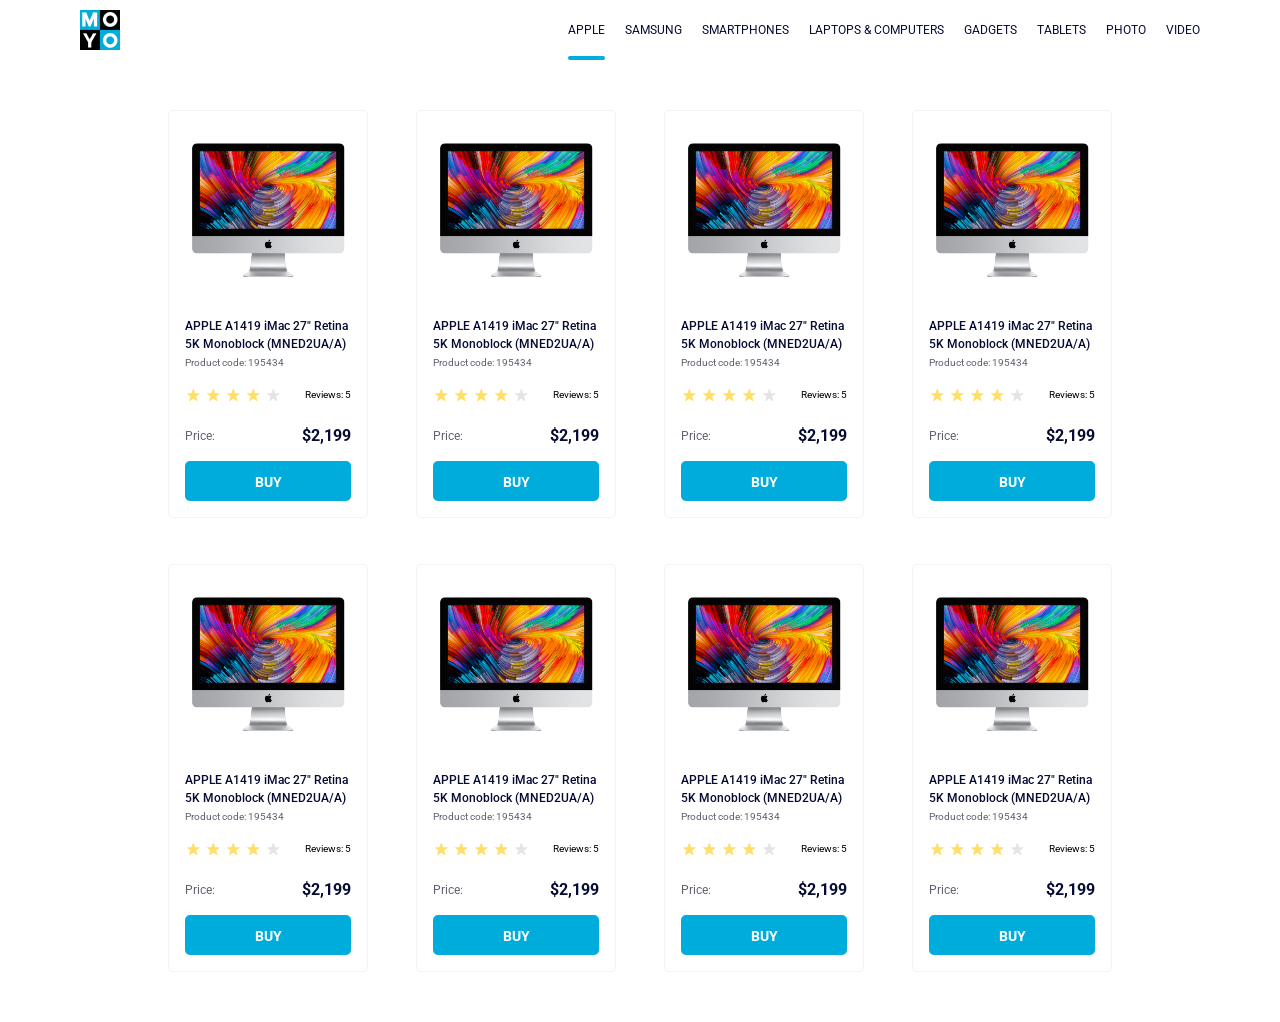
<file: index.html>
<!doctype html><html lang="en"><head><meta charset="utf-8"><meta name="viewport" content="width=device-width, initial-scale=1.0"><title>Catalog</title><link rel="preconnect" href="https://fonts.gstatic.com"><link href="https://fonts.googleapis.com/css2?family=Roboto:wght@400;500;700&display=swap" rel="stylesheet"><link rel="stylesheet" href="index.67aa5970.css"></head><body> <header class="header"> <a href="#" class="header__logo"> <img src="logo.eddae0ff.png" alt="Moyo company logo" class="header__logo-img"> </a> <nav class="nav"> <ul class="nav__list"> <li class="nav__item"> <a href="#" class="is-active nav__link"> Apple </a> </li> <li class="nav__item"> <a href="#" class="nav__link"> Samsung </a> </li> <li class="nav__item"> <a href="#" class="nav__link"> Smartphones </a> </li> <li class="nav__item"> <a href="#" class="nav__link" data-qa="nav-hover"> Laptops & Computers </a> </li> <li class="nav__item"> <a href="#" class="nav__link"> Gadgets </a> </li> <li class="nav__item"> <a href="#" class="nav__link"> Tablets </a> </li> <li class="nav__item"> <a href="#" class="nav__link"> Photo </a> </li> <li class="nav__item"> <a href="#" class="nav__link"> Video </a> </li> </ul> </nav> </header> <main class="main"> <div class="card" data-qa="card"> <img src="imac.202c52ff.jpeg" alt="APPLE A1419 iMac 27 Retina 5K Monoblock" class="card__image"> <div class="card__title"> <h2 class="card__name"> APPLE A1419 iMac 27" Retina 5K Monoblock (MNED2UA/A) </h2> <p class="card__code">Product code: 195434</p> </div> <div class="card__stareview"> <div class="stars stars--4"> <div class="stars__star"></div> <div class="stars__star"></div> <div class="stars__star"></div> <div class="stars__star"></div> <div class="stars__star"></div> </div> <div class="card__reviews">Reviews: 5</div> </div> <div class="card__price"> <p class="card__price-text">Price:</p> <p class="card__price-number">$2,199</p> </div> <a href="#" class="card__button" data-qa="card-hover"> Buy </a> </div> <div class="card"> <img src="imac.202c52ff.jpeg" alt="APPLE A1419 iMac 27 Retina 5K Monoblock" class="card__image"> <div class="card__title"> <h2 class="card__name"> APPLE A1419 iMac 27" Retina 5K Monoblock (MNED2UA/A) </h2> <p class="card__code">Product code: 195434</p> </div> <div class="card__stareview"> <div class="stars stars--4"> <div class="stars__star"></div> <div class="stars__star"></div> <div class="stars__star"></div> <div class="stars__star"></div> <div class="stars__star"></div> </div> <div class="card__reviews">Reviews: 5</div> </div> <div class="card__price"> <p class="card__price-text">Price:</p> <p class="card__price-number">$2,199</p> </div> <a href="#" class="card__button"> Buy </a> </div> <div class="card"> <img src="imac.202c52ff.jpeg" alt="APPLE A1419 iMac 27 Retina 5K Monoblock" class="card__image"> <div class="card__title"> <h2 class="card__name"> APPLE A1419 iMac 27" Retina 5K Monoblock (MNED2UA/A) </h2> <p class="card__code">Product code: 195434</p> </div> <div class="card__stareview"> <div class="stars stars--4"> <div class="stars__star"></div> <div class="stars__star"></div> <div class="stars__star"></div> <div class="stars__star"></div> <div class="stars__star"></div> </div> <div class="card__reviews">Reviews: 5</div> </div> <div class="card__price"> <p class="card__price-text">Price:</p> <p class="card__price-number">$2,199</p> </div> <a href="#" class="card__button"> Buy </a> </div> <div class="card"> <img src="imac.202c52ff.jpeg" alt="APPLE A1419 iMac 27 Retina 5K Monoblock" class="card__image"> <div class="card__title"> <h2 class="card__name"> APPLE A1419 iMac 27" Retina 5K Monoblock (MNED2UA/A) </h2> <p class="card__code">Product code: 195434</p> </div> <div class="card__stareview"> <div class="stars stars--4"> <div class="stars__star"></div> <div class="stars__star"></div> <div class="stars__star"></div> <div class="stars__star"></div> <div class="stars__star"></div> </div> <div class="card__reviews">Reviews: 5</div> </div> <div class="card__price"> <p class="card__price-text">Price:</p> <p class="card__price-number">$2,199</p> </div> <a href="#" class="card__button"> Buy </a> </div> <div class="card"> <img src="imac.202c52ff.jpeg" alt="APPLE A1419 iMac 27 Retina 5K Monoblock" class="card__image"> <div class="card__title"> <h2 class="card__name"> APPLE A1419 iMac 27" Retina 5K Monoblock (MNED2UA/A) </h2> <p class="card__code">Product code: 195434</p> </div> <div class="card__stareview"> <div class="stars stars--4"> <div class="stars__star"></div> <div class="stars__star"></div> <div class="stars__star"></div> <div class="stars__star"></div> <div class="stars__star"></div> </div> <div class="card__reviews">Reviews: 5</div> </div> <div class="card__price"> <p class="card__price-text">Price:</p> <p class="card__price-number">$2,199</p> </div> <a href="#" class="card__button"> Buy </a> </div> <div class="card"> <img src="imac.202c52ff.jpeg" alt="APPLE A1419 iMac 27 Retina 5K Monoblock" class="card__image"> <div class="card__title"> <h2 class="card__name"> APPLE A1419 iMac 27" Retina 5K Monoblock (MNED2UA/A) </h2> <p class="card__code">Product code: 195434</p> </div> <div class="card__stareview"> <div class="stars stars--4"> <div class="stars__star"></div> <div class="stars__star"></div> <div class="stars__star"></div> <div class="stars__star"></div> <div class="stars__star"></div> </div> <div class="card__reviews">Reviews: 5</div> </div> <div class="card__price"> <p class="card__price-text">Price:</p> <p class="card__price-number">$2,199</p> </div> <a href="#" class="card__button"> Buy </a> </div> <div class="card"> <img src="imac.202c52ff.jpeg" alt="APPLE A1419 iMac 27 Retina 5K Monoblock" class="card__image"> <div class="card__title"> <h2 class="card__name"> APPLE A1419 iMac 27" Retina 5K Monoblock (MNED2UA/A) </h2> <p class="card__code">Product code: 195434</p> </div> <div class="card__stareview"> <div class="stars stars--4"> <div class="stars__star"></div> <div class="stars__star"></div> <div class="stars__star"></div> <div class="stars__star"></div> <div class="stars__star"></div> </div> <div class="card__reviews">Reviews: 5</div> </div> <div class="card__price"> <p class="card__price-text">Price:</p> <p class="card__price-number">$2,199</p> </div> <a href="#" class="card__button"> Buy </a> </div> <div class="card"> <img src="imac.202c52ff.jpeg" alt="APPLE A1419 iMac 27 Retina 5K Monoblock" class="card__image"> <div class="card__title"> <h2 class="card__name"> APPLE A1419 iMac 27" Retina 5K Monoblock (MNED2UA/A) </h2> <p class="card__code">Product code: 195434</p> </div> <div class="card__stareview"> <div class="stars stars--4"> <div class="stars__star"></div> <div class="stars__star"></div> <div class="stars__star"></div> <div class="stars__star"></div> <div class="stars__star"></div> </div> <div class="card__reviews">Reviews: 5</div> </div> <div class="card__price"> <p class="card__price-text">Price:</p> <p class="card__price-number">$2,199</p> </div> <a href="#" class="card__button"> Buy </a> </div> </main> </body></html>
</file>
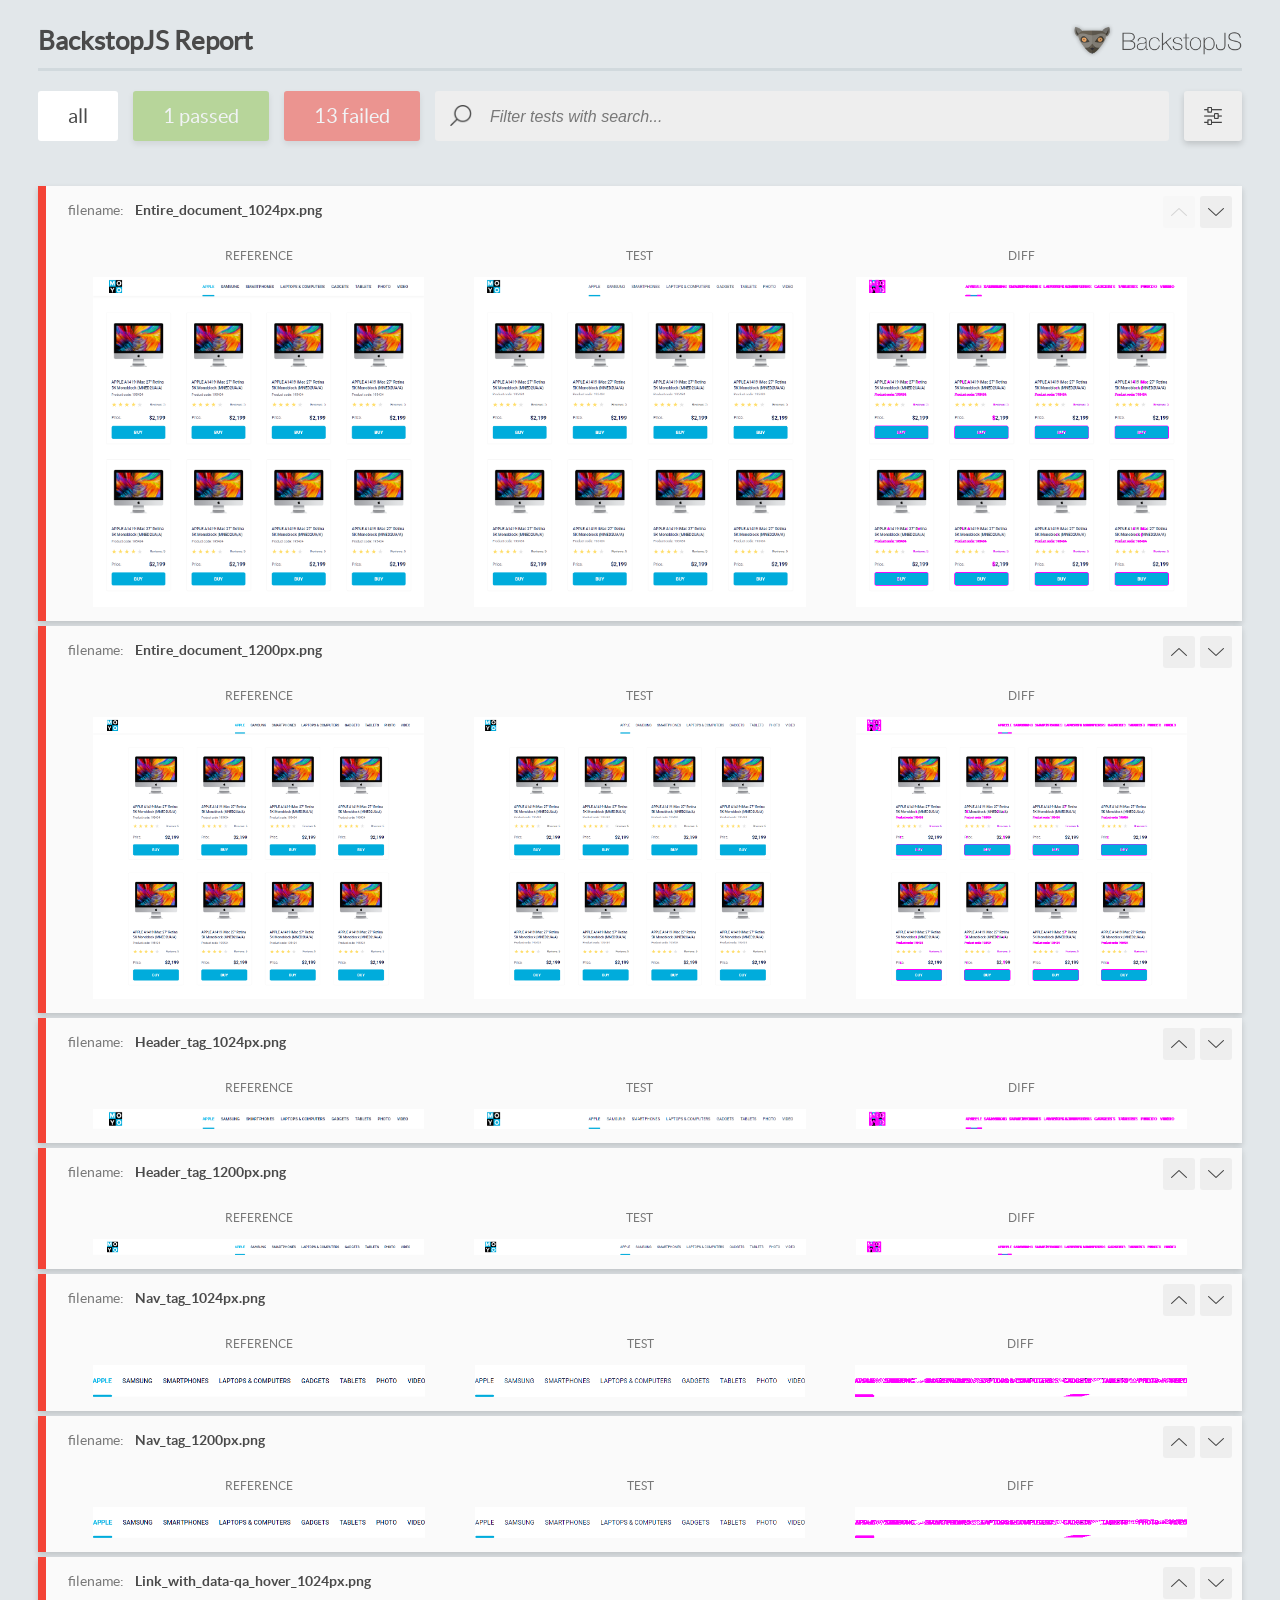
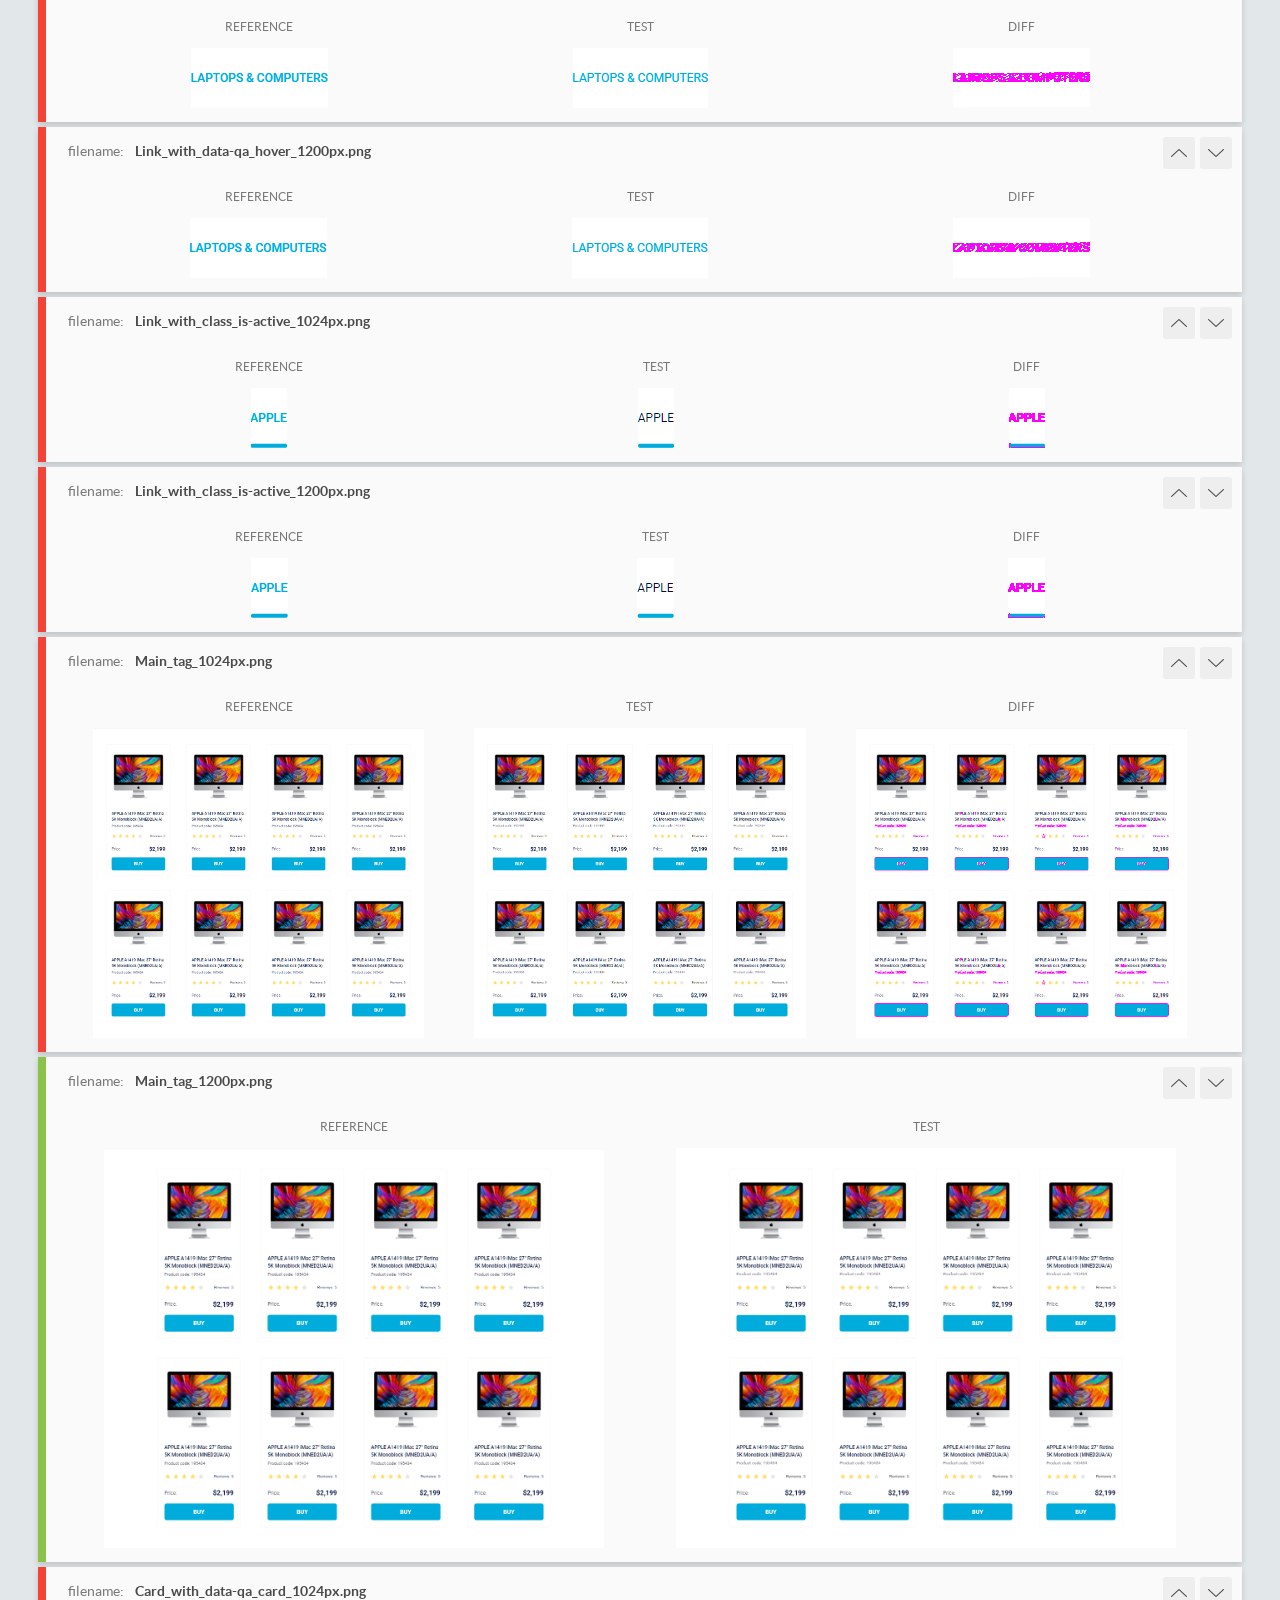
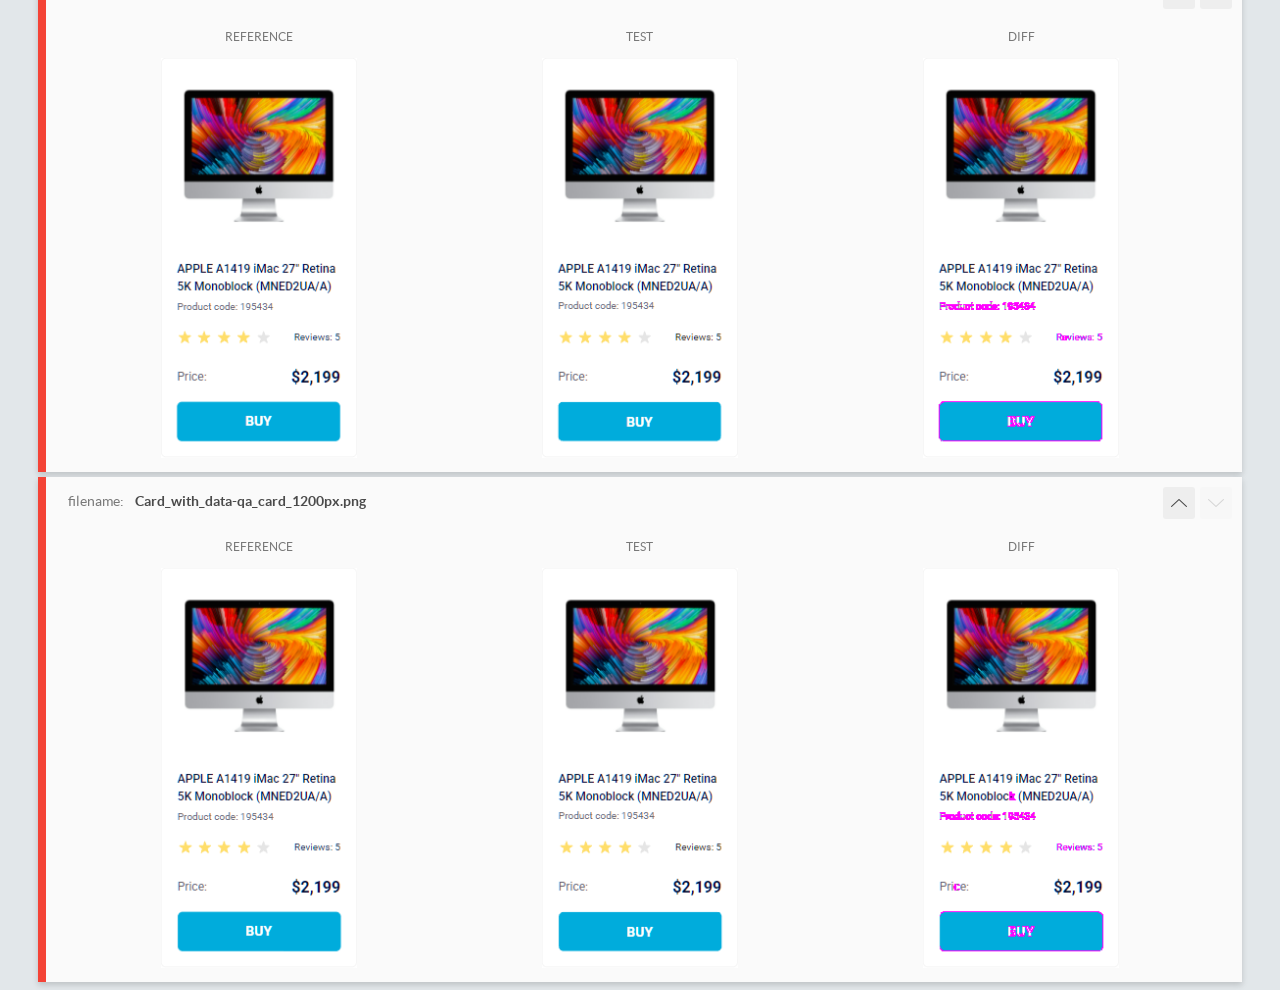
<file: report/html_report/index.html>
<!DOCTYPE html>
<html>
  <head>
    <meta charset="utf-8">
    <!-- Disable Cache -->
    <meta http-equiv="Cache-Control" content="no-cache, no-store, must-revalidate">
    <meta http-equiv="Pragma" content="no-cache">
    <meta http-equiv="Expires" content="0">

    <title>BackstopJS Report</title>

    <style>
      @font-face {
          font-family: 'latoregular';
          src: url('./assets/fonts/lato-regular-webfont.woff2') format('woff2'),
              url('./assets/fonts/lato-regular-webfont.woff') format('woff');
          font-weight: 400;
          font-style: normal;
      }
      @font-face {
          font-family: 'latobold';
          src: url('./assets/fonts/lato-bold-webfont.woff2') format('woff2'),
              url('./assets/fonts/lato-bold-webfont.woff') format('woff');
          font-weight: 700;
          font-style: normal;
      }

      .ReactModal__Body--open {
          overflow: hidden;
      }
      .ReactModal__Body--open .header {
        display: none;
      }

    </style>
  </head>
  <body style="background-color: #E2E7EA">
    <div id="root">

    </div>
    <script>
      function report (report) { // eslint-disable-line no-unused-vars
        window.tests = report;
      }
    </script>
    <script src="config.js"></script>
    <script src="index_bundle.js"></script>
  </body>
</html>
</file>
<file: index.67aa5970.css>
.header{box-sizing:border-box;justify-content:space-between;align-items:center;width:100%;max-width:1200px;margin:0 auto;padding:0 40px;display:flex}.header__logo{align-items:center;display:flex}.header__logo-img{width:40px;height:40px}.nav{display:flex}.nav__list{align-items:center;margin:0;padding:0;list-style:none;display:flex}.nav__item{margin-right:20px}.nav__item:last-child{margin-right:0}.nav__link{text-transform:uppercase;color:#060b35;justify-content:center;align-items:center;height:60px;font-size:12px;text-decoration:none;transition:color .3s;display:flex}.nav__link:hover{color:#00acdc}.nav__link.is-active{color:#060b35;position:relative}.nav__link.is-active:after{content:"";pointer-events:none;background-color:#00acdc;border-radius:8px;width:100%;height:4px;position:absolute;bottom:0}.card{box-sizing:border-box;background-color:#fff;border:1px solid #f3f3f3;border-radius:5px;flex-direction:column;width:200px;padding:32px 16px 16px;transition:transform .3s;display:flex}.card__image{width:160px;height:134px;margin:0 auto 40px;display:block}.card__title{flex-direction:column;height:54px;margin-bottom:16px;transition:color .3s}.card__title :hover{color:#34568b}.card__name{color:#060b35;margin:0 0 4px;font-size:12px;font-weight:500;line-height:18px}.card__code{color:#616070;margin:0;font-size:10px;font-weight:400}.card__stareview{justify-content:space-between;align-items:center;margin-bottom:24px;display:flex}.card__reviews{font-size:10px;font-weight:400;line-height:14px}.card__price{justify-content:space-between;margin:0 0 16px;display:flex}.card__price-text{color:#616070;margin:0;font-size:12px;font-weight:400;line-height:18px}.card__price-number{color:#060b35;margin:0;font-size:16px;font-weight:700;line-height:18px}.card__button{box-sizing:border-box;text-align:center;text-transform:uppercase;color:#fff;background-color:#00acdc;border:1px solid #0000;border-radius:5px;width:100%;height:40px;font-size:14px;font-weight:700;line-height:40px;text-decoration:none;transition:all .3s;display:block}.card__button:hover{color:#00acdc;cursor:pointer;background-color:#fff;border:1px solid #00acdc}.card:hover{transform-origin:50%;z-index:1;transform:scale(1.2)}.stars{display:flex}.stars__star{background-image:url(star.822d561e.svg);background-position:50%;background-repeat:no-repeat;width:16px;height:16px}.stars__star:not(:last-child){margin-right:4px}.stars--1 .stars__star:nth-child(-n+1),.stars--2 .stars__star:nth-child(-n+2),.stars--3 .stars__star:nth-child(-n+3),.stars--4 .stars__star:nth-child(-n+4),.stars--5 .stars__star:nth-child(-n+5){background-image:url(star-active.edda4c43.svg)}.main{grid-template-columns:repeat(1,200px);justify-content:center;gap:46px 48px;max-width:1200px;margin:0 auto;padding:50px 40px;display:grid}@media (width>=488px){.main{grid-template-columns:repeat(2,200px)}}@media (width>=768px){.main{grid-template-columns:repeat(3,200px)}}@media (width>=1024px){.main{grid-template-columns:repeat(4,200px)}}html{box-sizing:border-box;font-family:Roboto,Arial,sans-serif}body{box-sizing:inherit;margin:0;padding:0}
/*# sourceMappingURL=index.67aa5970.css.map */
</file>
